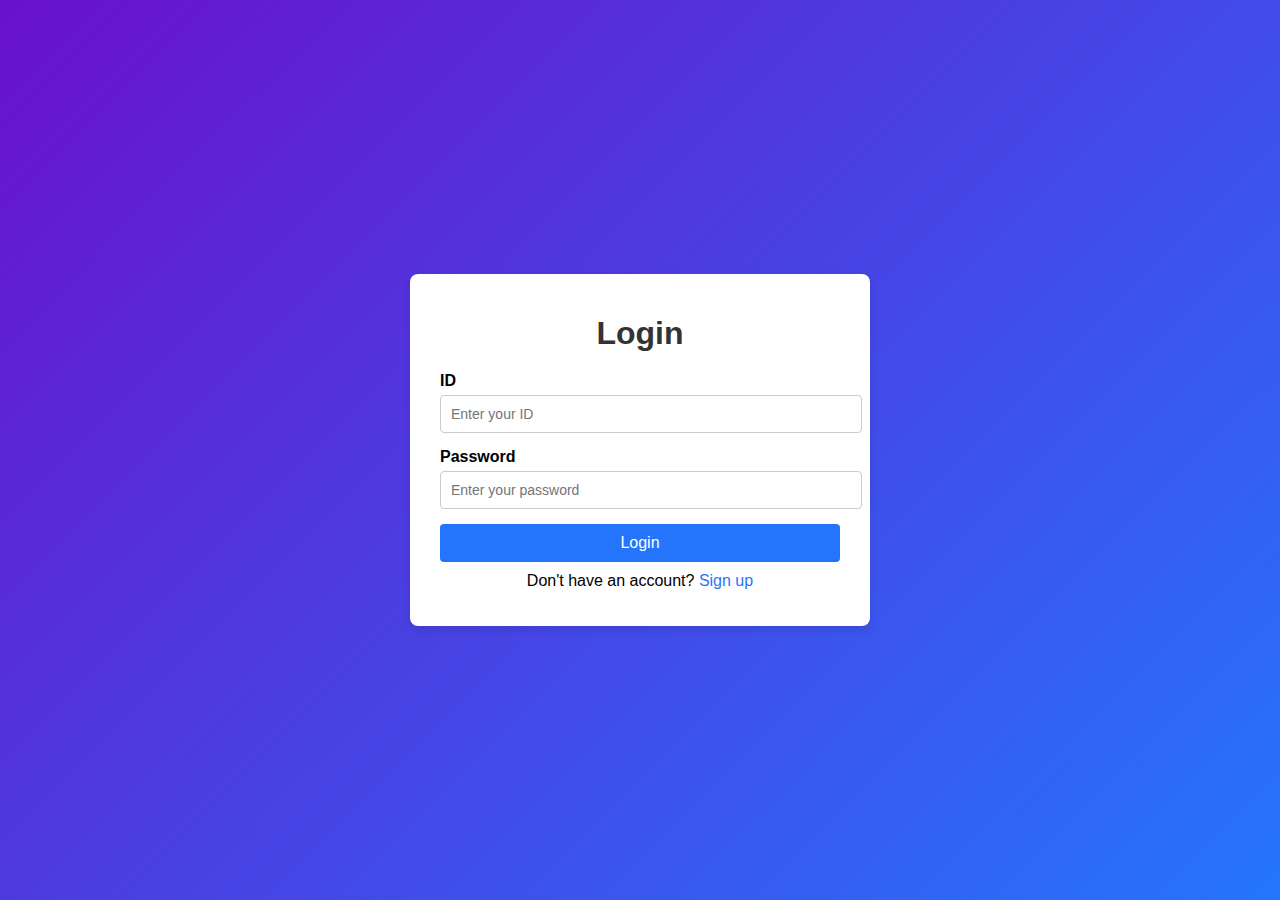
<file: Account.html>
<!DOCTYPE html>
<html lang="en">
<head>
    <meta charset="UTF-8">
    <meta name="viewport" content="width=device-width, initial-scale=1.0">
    <title>Login</title>
    <style>
        body {
            font-family: Arial, sans-serif;
            margin: 0;
            padding: 0;
            display: flex;
            justify-content: center;
            align-items: center;
            min-height: 100vh;
            background: linear-gradient(135deg, #6a11cb, #2575fc);
        }

        .login-container {
            background: #fff;
            padding: 20px 30px;
            border-radius: 8px;
            box-shadow: 0 4px 8px rgba(0, 0, 0, 0.1);
            width: 100%;
            max-width: 400px;
        }

        .login-container h1 {
            text-align: center;
            margin-bottom: 20px;
            color: #333;
        }

        .login-container label {
            display: block;
            margin-bottom: 5px;
            font-weight: bold;
        }

        .login-container input {
            width: 100%;
            padding: 10px;
            margin-bottom: 15px;
            border: 1px solid #ccc;
            border-radius: 4px;
            font-size: 14px;
        }

        .login-container button {
            width: 100%;
            padding: 10px;
            background: #2575fc;
            color: #fff;
            border: none;
            border-radius: 4px;
            font-size: 16px;
            cursor: pointer;
            transition: background 0.3s;
        }

        .login-container button:hover {
            background: #1a5ac9;
        }

        .login-container p {
            text-align: center;
            margin-top: 10px;
        }

        .login-container p a {
            color: #2575fc;
            text-decoration: none;
        }

        .login-container p a:hover {
            text-decoration: underline;
        }

        .notification {
            text-align: center;
            color: green;
            font-size: 16px;
            margin-bottom: 15px;
            display: none;
        }
    </style>
    <script>
        function showNotification(event) {
            event.preventDefault(); // Prevent form submission for demonstration
            const notification = document.getElementById('notification');
            notification.style.display = 'block';

            // Redirect to index.html after 2 seconds
            setTimeout(() => {
                window.location.href = 'index.html';
            }, 2000);
        }
    </script>
</head>
<body>
    <div class="login-container">
        <h1>Login</h1>
        <div id="notification" class="notification">Anda telah terdaftar!</div>
        <form onsubmit="showNotification(event)">
            <label for="id">ID</label>
            <input type="text" id="id" name="id" placeholder="Enter your ID" required>

            <label for="password">Password</label>
            <input type="password" id="password" name="password" placeholder="Enter your password" required>

            <button type="submit">Login</button>
        </form>
        <p>Don't have an account? <a href="index.html">Sign up</a></p>
    </div>
</body>
</html>
</file>
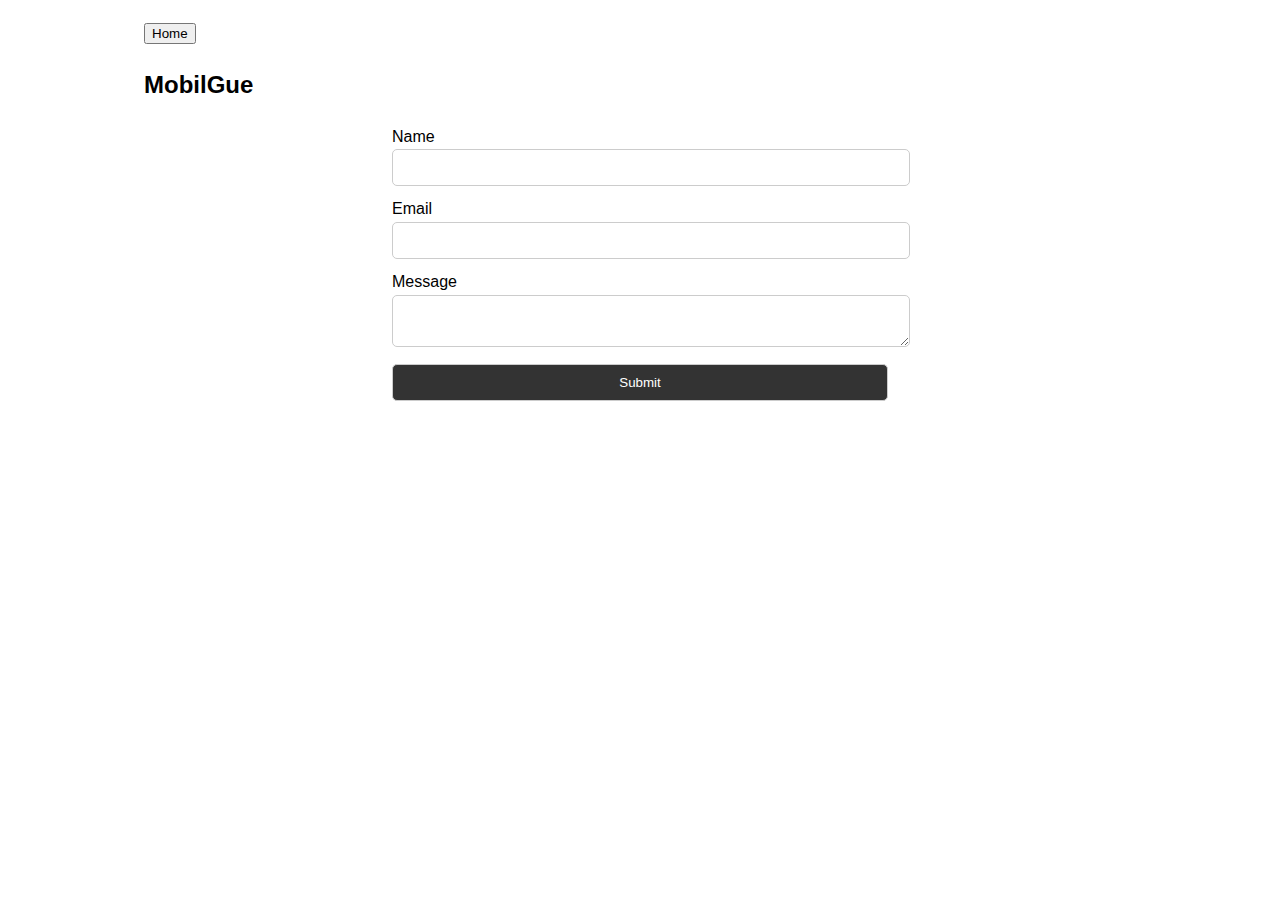
<file: contactus.html>
<!DOCTYPE html>
<html lang="en">
  <head>
    <meta charset="UTF-8" />
    <meta name="viewport" content="width=device-width, initial-scale=1.0" />
    <title>MobilGue</title>
    <!DOCTYPE html>
    <html lang="en">
      <head>
        <!-- Isi head -->
      </head>
      <body>
        <div class="container">
          <!-- Isi konten lainnya -->

          <!-- Tombol Back to Index -->
          <button
            class="welcome-btn"
            onclick="window.location.href='index.html'"
          >
            Home
          </button>
        </div>
      </body>
    </html>

    <style>
      /* CSS untuk styling */
      body {
        font-family: Arial, sans-serif;
        line-height: 1.6;
        margin: 0;
        padding: 20px;
      }
      .container {
        width: 80%;
        margin: auto;
        overflow: hidden;
      }
      #contact-form {
        width: 50%;
        margin: auto;
      }
      input[type="text"],
      input[type="email"],
      textarea,
      input[type="submit"] {
        width: 100%;
        padding: 10px;
        margin-bottom: 10px;
        border: 1px solid #ccc;
        border-radius: 5px;
      }
      input[type="submit"] {
        background: #333;
        color: #fff;
        cursor: pointer;
      }
      input[type="submit"]:hover {
        background: #444;
      }
    </style>
  </head>
  <body>
    <div class="container">
      <h2>MobilGue</h2>
      <form
        id="contact-form"
        action="mailto:youremail@example.com"
        method="post"
        enctype="text/plain"
      >
        <label for="name">Name</label>
        <input type="text" id="name" name="name" required />

        <label for="email">Email</label>
        <input type="email" id="email" name="email" required />

        <label for="message">Message</label>
        <textarea id="message" name="message" required></textarea>

        <input type="submit" value="Submit" />
      </form>
    </div>
  </body>
</html>
</file>
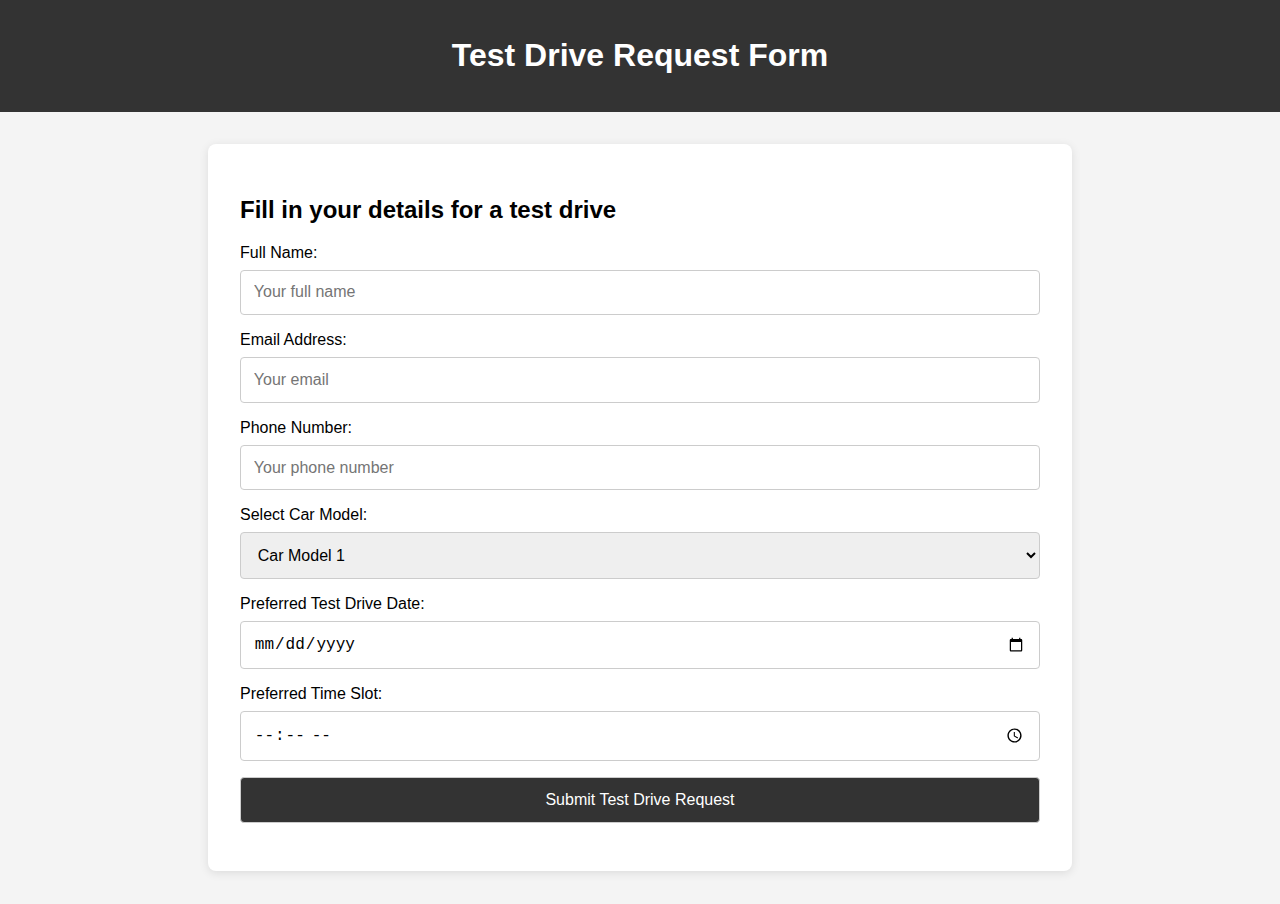
<file: normal_testdrive.html>
<!DOCTYPE html>
<html lang="en">
  <head>
    <meta charset="UTF-8" />
    <meta name="viewport" content="width=device-width, initial-scale=1.0" />
    <title>Normal Test Drive</title>
    <style>
      body {
        font-family: Arial, sans-serif;
        margin: 0;
        padding: 0;
        background-color: #f4f4f4;
      }
      header {
        background-color: #333;
        color: white;
        padding: 1rem;
        text-align: center;
      }
      main {
        max-width: 800px;
        margin: 2rem auto;
        background-color: white;
        padding: 2rem;
        border-radius: 8px;
        box-shadow: 0 2px 10px rgba(0, 0, 0, 0.1);
      }
      form {
        display: flex;
        flex-direction: column;
      }
      label {
        margin-bottom: 0.5rem;
      }
      input,
      select,
      button {
        padding: 0.8rem;
        margin-bottom: 1rem;
        font-size: 1rem;
        border-radius: 4px;
        border: 1px solid #ccc;
      }
      button {
        background-color: #333;
        color: white;
        cursor: pointer;
      }
      button:hover {
        background-color: #555;
      }
    </style>
  </head>
  <body>
    <header>
      <h1>Test Drive Request Form</h1>
    </header>

    <main>
      <h2>Fill in your details for a test drive</h2>
      <form action="#" method="POST">
        <label for="name">Full Name:</label>
        <input
          type="text"
          id="name"
          name="name"
          required
          placeholder="Your full name"
        />

        <label for="email">Email Address:</label>
        <input
          type="email"
          id="email"
          name="email"
          required
          placeholder="Your email"
        />

        <label for="phone">Phone Number:</label>
        <input
          type="tel"
          id="phone"
          name="phone"
          required
          placeholder="Your phone number"
        />

        <label for="car">Select Car Model:</label>
        <select id="car" name="car" required>
          <option value="car1">Car Model 1</option>
          <option value="car2">Car Model 2</option>
          <option value="car3">Car Model 3</option>
          <option value="car4">Car Model 4</option>
        </select>

        <label for="date">Preferred Test Drive Date:</label>
        <input type="date" id="date" name="date" required />

        <label for="time">Preferred Time Slot:</label>
        <input type="time" id="time" name="time" required />

        <button type="submit">Submit Test Drive Request</button>
      </form>
    </main>
  </body>
</html>
</file>
